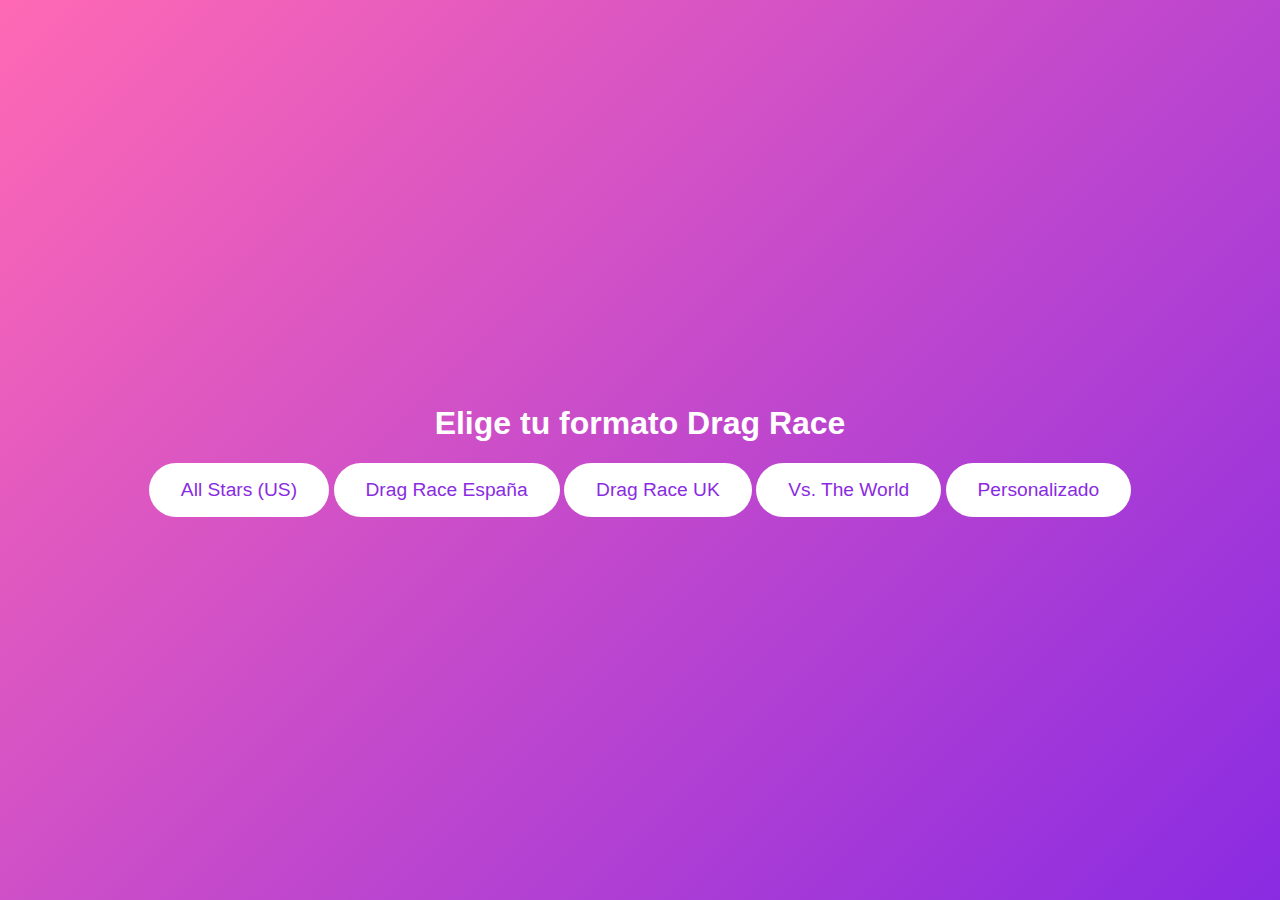
<file: Index.html>
<!DOCTYPE html>
<html lang="es">
<head>
  <meta charset="UTF-8" />
  <meta name="viewport" content="width=device-width, initial-scale=1" />
  <title>Selecciona Formato - Simulador Drag Race</title>
  <link rel="stylesheet" href="style.css" />
</head>
<body>
  <div class="container">
    <h1>Elige tu formato Drag Race</h1>
    <div class="formats">
      <button onclick="selectFormat('All Stars')">All Stars (US)</button>
      <button onclick="selectFormat('España')">Drag Race España</button>
      <button onclick="selectFormat('UK')">Drag Race UK</button>
      <button onclick="selectFormat('Vs The World')">Vs. The World</button>
      <button onclick="selectFormat('Personalizado')">Personalizado</button>
    </div>
  </div>
  <script>
    function selectFormat(format) {
      alert('Elegiste el formato: ' + format + '\nPróximamente, aquí empezará la simulación.');
      // Aquí luego redirigiríamos a la página del simulador según el formato
    }
  </script>
</body>
</html>
</file>
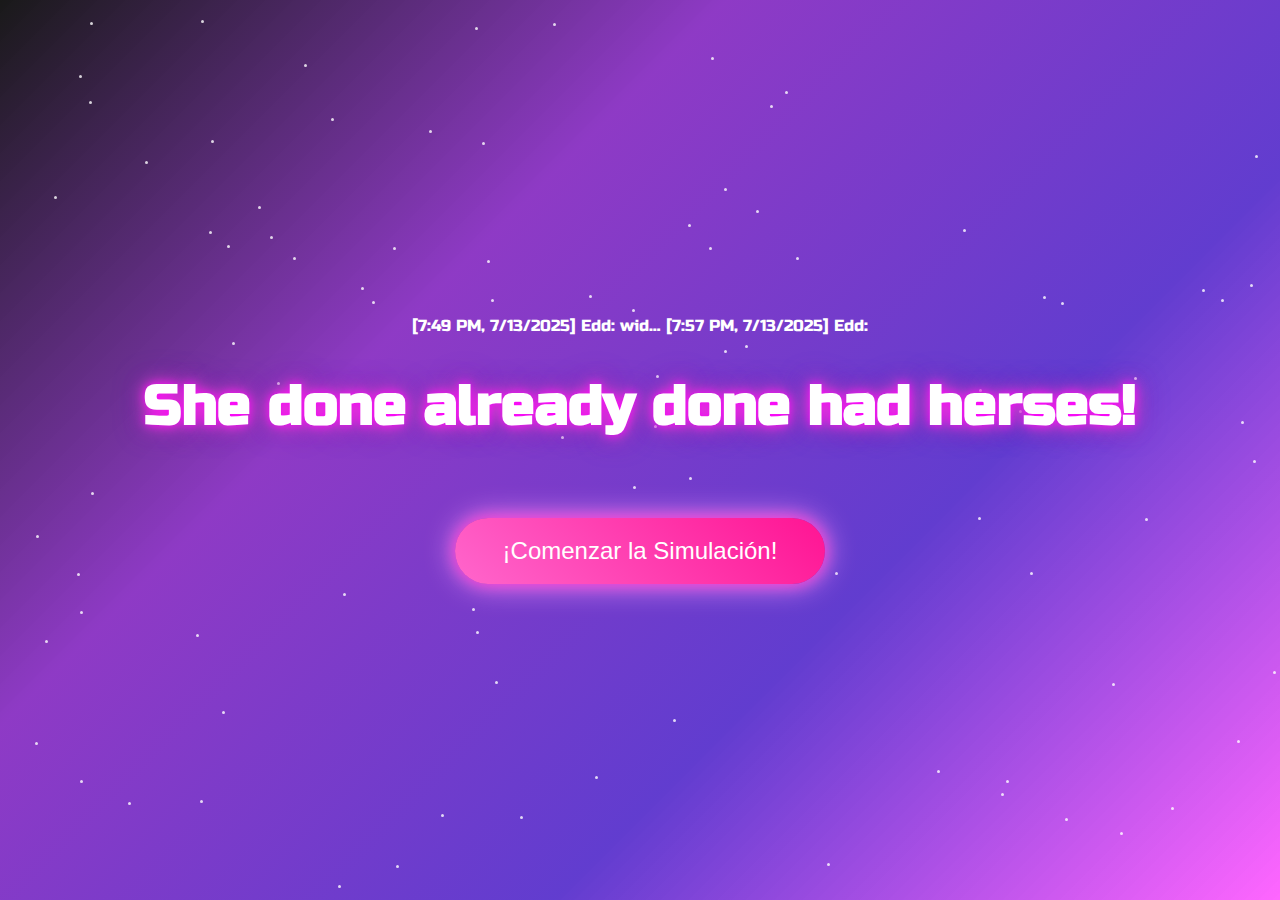
<file: index.html>
[7:49 PM, 7/13/2025] Edd:       wid…
[7:57 PM, 7/13/2025] Edd: <!DOCTYPE html>
<html lang="es">
<head>
  <meta charset="UTF-8" />
  <meta name="viewport" content="width=device-width, initial-scale=1" />
  <title>Simulador Drag Race</title>
  <link href="https://fonts.googleapis.com/css2?family=Russo+One&display=swap" rel="stylesheet">
  <style>
    body {
      margin: 0;
      padding: 0;
      height: 100vh;
      font-family: 'Russo One', sans-serif;
      background: 
        linear-gradient(135deg, rgba(0,0,0,0.9), rgba(114,9,183,0.8), rgba(58,12,195,0.8), rgba(255,0,255,0.6)),
        url('https://i.imgur.com/txUjzFZ.jpg'); /* Textura de ladrillo oscuro */
      background-size: cover;
      background-blend-mode: overlay;
      color: white;
      display: flex;
      flex-direction: column;
      align-items: center;
      justify-content: center;
      overflow: hidden;
      position: relative;
    }

    h1 {
      font-size: 3.5rem;
      text-align: center;
      text-shadow:
        0 0 10px #ff00ff,
        0 0 20px #ff66cc,
        0 0 30px #7209b7;
      z-index: 2;
    }

    .start-btn {
      margin-top: 40px;
      background: linear-gradient(45deg, #ff66cc, #ff1493);
      border: none;
      padding: 1.2rem 3rem;
      font-size: 1.5rem;
      border-radius: 50px;
      color: white;
      cursor: pointer;
      box-shadow: 0 0 15px #ff33cc, 0 0 30px #ff99ff;
      transition: all 0.3s ease;
      z-index: 2;
    }

    .start-btn:hover {
      transform: scale(1.1);
      box-shadow: 0 0 30px #ff66ff, 0 0 60px #ffccff;
    }

    .sparkle {
      position: absolute;
      width: 3px;
      height: 3px;
      background: white;
      border-radius: 50%;
      animation: sparkle 10s linear infinite;
      opacity: 0.8;
      z-index: 1;
    }

    @keyframes sparkle {
      0% {
        transform: translateY(0) scale(1);
        opacity: 0.5;
      }
      50% {
        transform: translateY(-100vh) scale(1.5);
        opacity: 1;
      }
      100% {
        transform: translateY(0) scale(1);
        opacity: 0.5;
      }
    }
  </style>
</head>
<body>

  <!-- Frase icónica -->
  <h1>She done already done had herses!</h1>

  <!-- Botón -->
  <button class="start-btn" onclick="startSimulation()">¡Comenzar la Simulación!</button>

  <!-- Brillitos -->
  <script>
    function startSimulation() {
      window.location.href = "select-format.html";
    }

    for (let i = 0; i < 100; i++) {
      const sparkle = document.createElement('div');
      sparkle.className = 'sparkle';
      sparkle.style.left = Math.random() * 100 + "vw";
      sparkle.style.top = Math.random() * 100 + "vh";
      sparkle.style.animationDuration = (5 + Math.random() * 10) + "s";
      document.body.appendChild(sparkle);
    }
  </script>

</body>
</html>
</file>
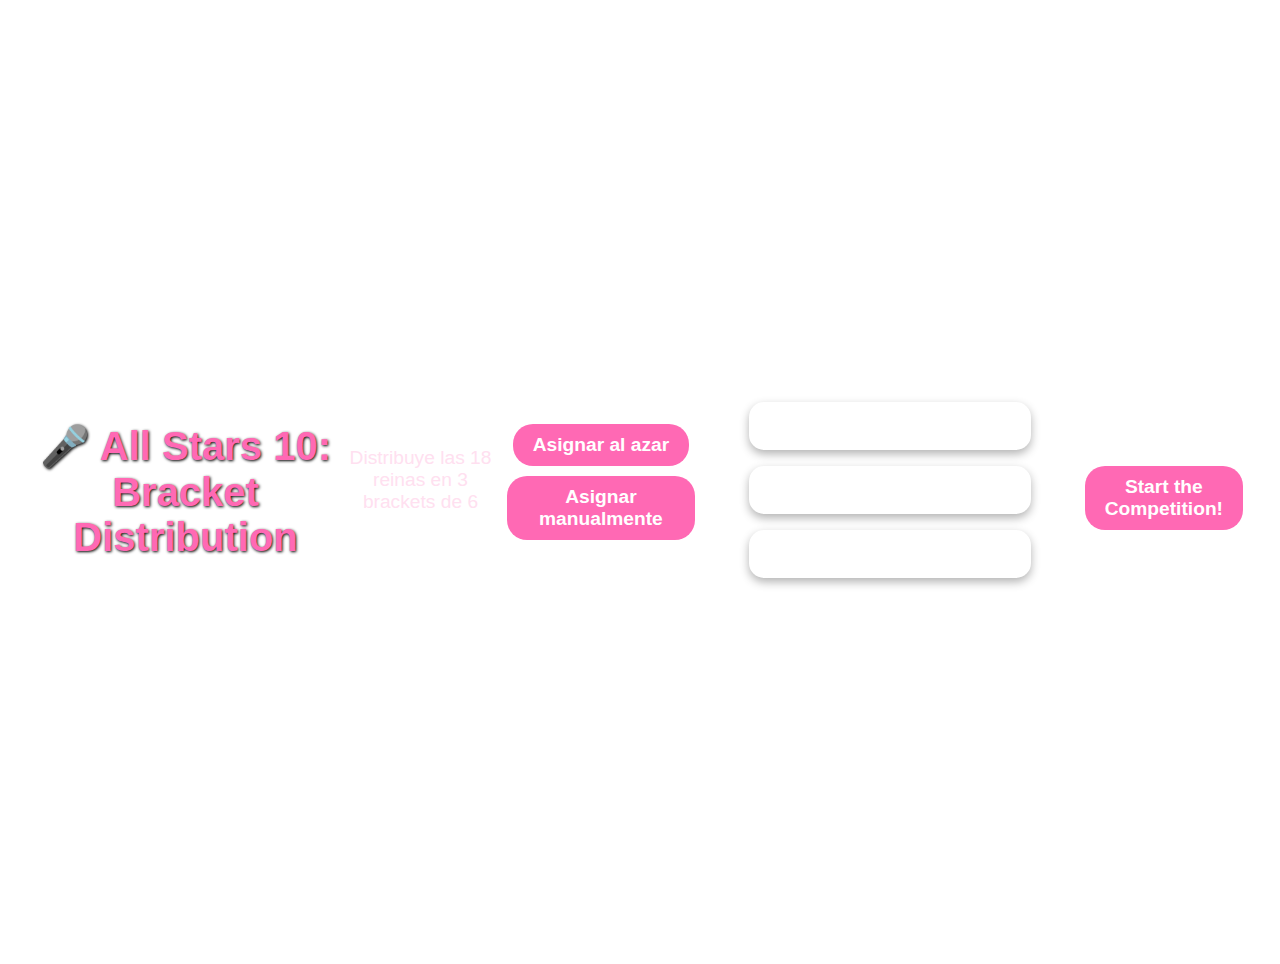
<file: brackets.html>
<!DOCTYPE html><html lang="en">
<head>
  <meta charset="UTF-8" />
  <meta name="viewport" content="width=device-width, initial-scale=1.0" />
  <title>All Stars 10 - Brackets</title>
  <link rel="stylesheet" href="style.css" />
</head>
<body class="brackets-page">
  <h1 class="page-title">🎤 All Stars 10: Bracket Distribution</h1>
  <p class="page-subtitle">Distribuye las 18 reinas en 3 brackets de 6</p>  <div class="bracket-controls">
    <button id="randomAssign" class="btn">Asignar al azar</button>
    <button id="manualAssign" class="btn">Asignar manualmente</button>
  </div>  <div id="queenPool" class="queen-pool">
    <!-- Aquí aparecerán las reinas disponibles -->
  </div>  <div class="brackets-container">
    <div class="bracket" id="bracketA">
      <ul class="bracket-list" id="listA"></ul>
    </div>
    <div class="bracket" id="bracketB">
      <ul class="bracket-list" id="listB"></ul>
    </div>
    <div class="bracket" id="bracketC">
      <ul class="bracket-list" id="listC"></ul>
    </div>
  </div>  <div class="btn-start">
    <button id="startEpisodes" class="btn start">Start the Competition!</button>
  </div>  <script src="script.js"></script></body>
</html>
</file>
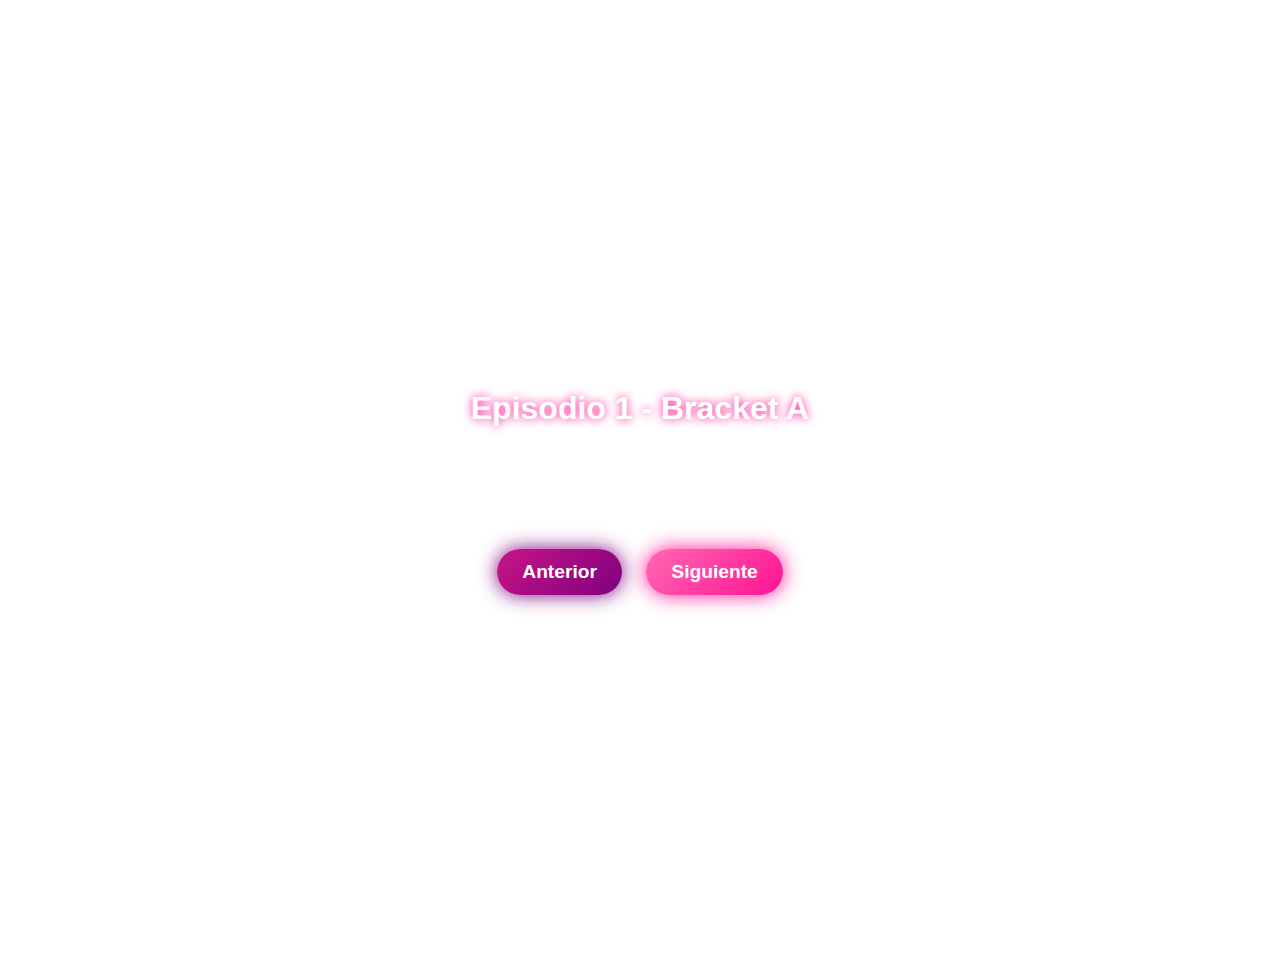
<file: episodes.html>
<!DOCTYPE html>
<html lang="es">
<head>
  <meta charset="UTF-8" />
  <meta name="viewport" content="width=device-width, initial-scale=1.0"/>
  <title>Simulación de Episodio</title>
  <link rel="stylesheet" href="style.css"/>
  <style>
    body {
      background: url('https://i.ibb.co/ZzZNFQ5G/Picsart-25-07-13-20-57-30-803.png') no-repeat center center fixed;
      background-size: cover;
      font-family: Arial, sans-serif;
      color: white;
      display: flex;
      flex-direction: column;
      align-items: center;
      padding: 2rem;
      margin: 0;
    }

    h1 {
      text-shadow: 0 0 10px deeppink;
      margin-bottom: 1rem;
    }

    #reto {
      font-size: 1.4rem;
      margin-bottom: 20px;
      text-align: center;
      max-width: 600px;
    }

    #reinas-list {
      display: flex;
      flex-wrap: wrap;
      gap: 15px;
      justify-content: center;
      margin-bottom: 20px;
    }

    #info-episodio {
      text-align: center;
      margin-bottom: 20px;
    }

    #tabla-puntajes {
      max-width: 600px;
      margin-bottom: 30px;
    }

    .btn {
      background: linear-gradient(135deg, #ff69b4, #ff1493);
      border: none;
      padding: 12px 25px;
      border-radius: 30px;
      color: white;
      font-weight: 900;
      font-size: 1.2rem;
      cursor: pointer;
      box-shadow: 0 0 20px deeppink;
      margin: 0 10px;
      transition: opacity 0.2s ease;
    }

    .btn:hover {
      opacity: 0.9;
    }

    #btn-anterior {
      background: linear-gradient(135deg, #c71585, #800080);
      box-shadow: 0 0 20px purple;
    }

    #btn-siguiente-episodio {
      padding: 15px 40px;
      border-radius: 40px;
      font-size: 1.4rem;
      box-shadow: 0 0 30px hotpink;
      display: none;
      margin-top: 20px;
    }
    
  .reinas-grid {
    display: flex;
    flex-wrap: wrap;
    gap: 1rem;
    justify-content: center;
    margin-top: 1rem;
  }

  .queen-card {
    background: rgba(255, 255, 255, 0.15);
    border: 2px solid #fff;
    border-radius: 12px;
    padding: 1rem;
    text-align: center;
    width: 150px;
    box-shadow: 0 0 12px rgba(255, 255, 255, 0.3);
    color: #fff;
    font-weight: bold;
  }

  .queen-card img {
    width: 100%;
    height: auto;
    border-radius: 8px;
  }

  .queen-name {
    margin-top: 0.5rem;
    font-size: 1rem;
  }
    
  .desempeño-malo {
    border: 2px solid #ff4d4d;
    background: rgba(255, 77, 77, 0.15);
    color: #ff4d4d;
  }
  .desempeño-regular {
    border: 2px solid #ffc107;
    background: rgba(255, 193, 7, 0.15);
    color: #ffc107;
  }
  .desempeño-excelente {
    border: 2px solid #28a745;
    background: rgba(40, 167, 69, 0.15);
    color: #28a745;
  }
  .desempeno-text {
    font-weight: bold;
    font-size: 0.9em;
    margin-top: 4px;
    text-shadow: 0 0 2px #000;
  }
  .queen-name {
    font-size: 1rem;
    font-weight: 600;
    text-shadow: 0 0 2px black;
  }
  </style>
</head>
<body>
  <h1>Episodio 1 - Bracket A</h1>

  <div id="reto"></div>
  <div id="reinas-list" class="reinas-grid"></div>
  <div id="info-episodio"></div>
  <div id="tabla-puntajes"></div>

  <div>
    <button id="btn-anterior" class="btn">Anterior</button>
    <button id="btn-siguiente" class="btn">Siguiente</button>
  </div>

  <button id="btn-siguiente-episodio" class="btn">Siguiente Episodio</button>

  <script src="episodes.js"></script>
</body>
</html>
</file>
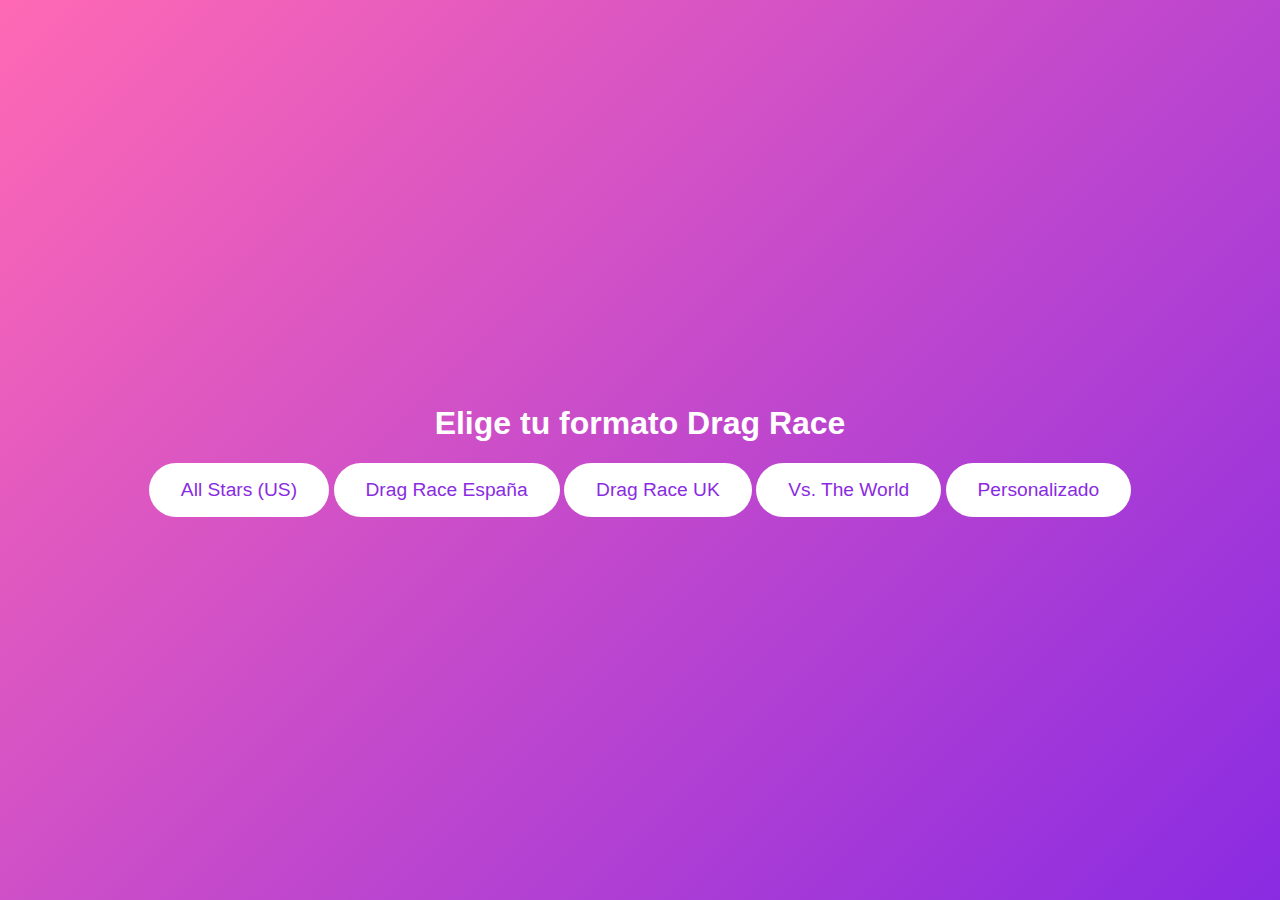
<file: select-format.html>
<!DOCTYPE html>
<html lang="es">
<head>
  <meta charset="UTF-8" />
  <meta name="viewport" content="width=device-width, initial-scale=1" />
  <title>Selecciona Formato - Simulador Drag Race</title>
  <link rel="stylesheet" href="style.css" />
</head>
<body>
  <div class="container">
    <h1>Elige tu formato Drag Race</h1>
    <div class="formats">
      <button onclick="selectFormat('All Stars')">All Stars (US)</button>
      <button onclick="selectFormat('España')">Drag Race España</button>
      <button onclick="selectFormat('UK')">Drag Race UK</button>
      <button onclick="selectFormat('Vs The World')">Vs. The World</button>
      <button onclick="selectFormat('Personalizado')">Personalizado</button>
    </div>
  </div>
  <script>
    function selectFormat(format) {
      alert('Elegiste el formato: ' + format + '\\nPróximamente, aquí empezará la simulación.');
    }
  </script>
</body>
</html>
</file>
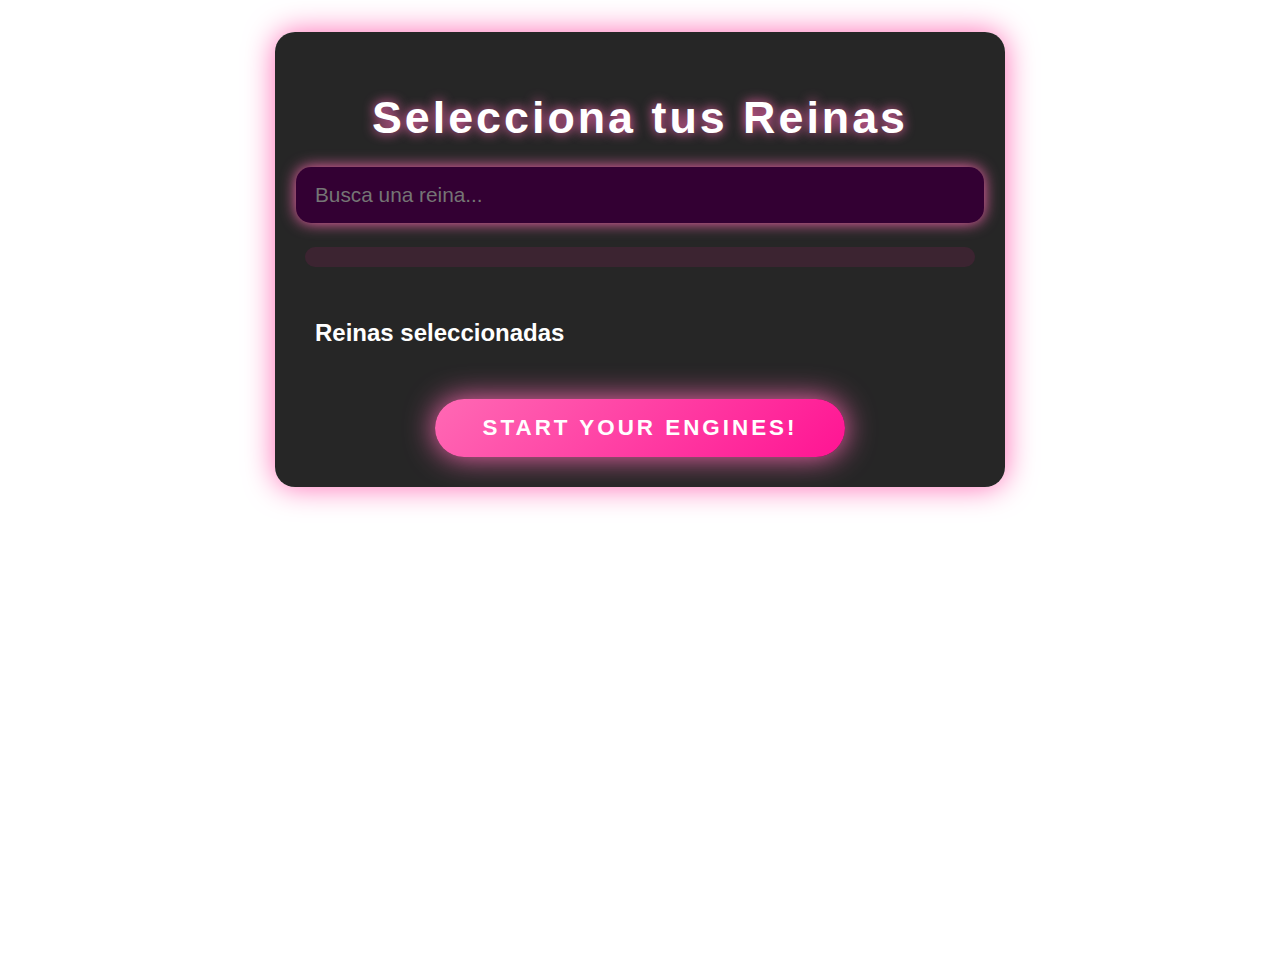
<file: select-queens.html>
<!DOCTYPE html>
<html lang="es">
<head>
  <meta charset="UTF-8" />
  <meta name="viewport" content="width=device-width, initial-scale=1" />
  <title>Selecciona tus Reinas - RuPaul Simulator</title>
  <style>
    body {
      margin: 0; padding: 0;
      background: url('https://i.ibb.co/ZzZNFQ5G/Picsart-25-07-13-20-57-30-803.png') no-repeat center center fixed;
      background-size: cover;
      font-family: 'Arial Black', Arial, sans-serif;
      color: white;
      min-height: 100vh;
      display: flex;
      justify-content: center;
      align-items: flex-start;
      padding: 2rem;
    }
    .container {
      background: rgba(0,0,0,0.85);
      border-radius: 20px;
      box-shadow: 0 0 30px hotpink;
      max-width: 650px;
      width: 100%;
      padding: 30px 40px;
      display: flex;
      flex-direction: column;
      align-items: center;
    }
    h1 {
      margin-bottom: 1.5rem;
      font-weight: 900;
      text-shadow: 0 0 12px hotpink;
      text-align: center;
      width: 100%;
      font-size: 2.8rem;
      letter-spacing: 3px;
    }
    #search {
      width: 100%;
      padding: 1rem 1.2rem;
      font-size: 1.3rem;
      border-radius: 15px;
      border: none;
      outline: none;
      box-shadow: 0 0 15px #ff69b4;
      background-color: #330033;
      color: white;
      margin-bottom: 1.5rem;
      transition: box-shadow 0.3s ease;
    }
    #search:focus {
      box-shadow: 0 0 25px deeppink;
    }
    #searchResults {
      width: 100%;
      display: flex;
      flex-direction: column;
      gap: 12px;
      max-height: 240px;
      overflow-y: auto;
      margin-bottom: 2rem;
      border-radius: 15px;
      background: rgba(255, 20, 147, 0.1);
      padding: 10px;
    }
    .queen-card {
      display: flex;
      align-items: center;
      gap: 18px;
      padding: 10px 14px;
      background: #440044cc;
      border-radius: 15px;
      cursor: pointer;
      box-shadow: 0 0 8px #ff69b4;
      transition: background 0.3s ease, color 0.3s ease;
    }
    .queen-card:hover {
      background: #ff69b4;
      color: black;
      box-shadow: 0 0 15px deeppink;
    }
    .queen-card img {
      width: 70px;
      height: 70px;
      border-radius: 50%;
      object-fit: cover;
      border: 3px solid hotpink;
    }
    #selectedQueens {
      width: 100%;
      text-align: left;
      margin-bottom: 2rem;
    }
    .selected-queen {
      display: flex;
      align-items: center;
      gap: 18px;
      margin-bottom: 12px;
      background: #ff69b4cc;
      border-radius: 15px;
      padding: 10px 15px;
      color: black;
      font-weight: 700;
      box-shadow: 0 0 10px deeppink;
      transition: background-color 0.3s ease;
    }
    .selected-queen img {
      width: 70px;
      height: 70px;
      border-radius: 50%;
      object-fit: cover;
      border: 3px solid purple;
    }
    .remove-button {
      margin-left: auto;
      background: crimson;
      border: none;
      color: white;
      font-weight: 900;
      font-size: 1.3rem;
      border-radius: 12px;
      cursor: pointer;
      padding: 0 15px;
      box-shadow: 0 0 8px crimson;
      transition: background 0.3s ease;
    }
    .remove-button:hover {
      background: darkred;
    }
    #startSimulationButton {
      margin-top: auto;
      padding: 1rem 3rem;
      font-size: 1.4rem;
      font-weight: 900;
      border-radius: 30px;
      border: none;
      cursor: pointer;
      background: linear-gradient(135deg, #ff69b4, #ff1493);
      color: white;
      box-shadow: 0 0 30px hotpink;
      text-transform: uppercase;
      letter-spacing: 3px;
      transition: background 0.4s ease, box-shadow 0.4s ease;
      user-select: none;
      align-self: center;
    }
    #startSimulationButton:hover {
      background: linear-gradient(135deg, #ff1493, #ff69b4);
      box-shadow: 0 0 45px deeppink;
    }
  </style>
</head>
<body>
  <div class="container">
    <h1>Selecciona tus Reinas</h1>
    <input type="text" id="search" placeholder="Busca una reina..." autocomplete="off" />
    <div id="searchResults"></div>

    <div id="selectedQueens">
      <h2>Reinas seleccionadas</h2>
      <!-- Aquí aparecerán las reinas que selecciones -->
    </div>

    <button id="startSimulationButton">Start your engines!</button>
  </div>

  <script>
    const queens = [
  { name: "Bebe Zahara Benet", image: "https://i.ibb.co/8ndFDyyq/Picsart-25-07-13-21-40-34-985.jpg" },
  { name: "Ongina", image: "https://i.ibb.co/rKbx2XH0/Picsart-25-07-13-22-06-11-695.jpg" },
  { name: "Nina Flowers", image: "https://i.ibb.co/M5110YXY/Picsart-25-07-13-21-58-21-856.jpg" },
  { name: "Rebecca Glasscock", image: "https://i.ibb.co/ZRVKcWHd/Picsart-25-07-13-21-59-34-408.jpg" },
  { name: "Victoria Porkchop Parker", image: "https://i.ibb.co/hxg6vTkH/Picsart-25-07-13-22-07-12-850.jpg" },
  { name: "Jade Sotomayor", image: "https://i.ibb.co/YT0J15Kt/Picsart-25-07-13-22-05-42-149.jpg" },
  { name: "Tammy Brown", image: "https://i.ibb.co/FLgXxhZY/Picsart-25-07-13-22-06-56-137.jpg" },
  { name: "Akashia", image: "https://i.ibb.co/Q7N93Pzn/Picsart-25-07-13-22-06-33-456.jpg" },
  { name: "Shannel", image: "https://i.ibb.co/tw44K2Vz/MV5-BNz-Rk-Zjk3-OTct-ZTM3-ZS00-OTFk-LTlj-ZDYt-Yz-Zm-Mj-Ez-NDVi-ODk0-Xk-Ey-Xk-Fqc-Gc-V1-FMjpg-UX1000.jpg" },

  // TEMPORADA 2
  { name: "King Tyra", image: "https://i.ibb.co/BHmcwHty/Picsart-25-07-26-03-09-25-867.jpg" },
  { name: "Raven", image: "https://i.ibb.co/7JCSXkQg/Picsart-25-07-26-03-09-07-329.jpg" },
  { name: "Jujubee", image: "https://i.ibb.co/zH5GBrFt/Picsart-25-07-26-03-08-43-796.jpg" },
  { name: "Tatiana", image: "https://i.ibb.co/RTqkjZ5y/Picsart-25-07-26-03-08-29-128.jpg" },
  { name: "Pandora Boxx", image: "https://i.ibb.co/F4QtmDK6/Picsart-25-07-26-03-08-06-415.jpg" },
  { name: "Jessica Wild", image: "https://i.ibb.co/JjJ4Yn0y/Picsart-25-07-26-03-07-47-291.jpg" },
  { name: "Sahara Davenport", image: "https://i.ibb.co/chkpZHbq/Picsart-25-07-26-03-07-29-735.jpg" },
  { name: "Morgan McMichaels", image: "https://i.ibb.co/FbPybzyS/Picsart-25-07-26-03-07-08-701.jpg" },
  { name: "Kylie Sonique Love", image: "https://i.ibb.co/3ms3XtMc/Picsart-25-07-26-03-06-53-952.jpg" },
  { name: "Mystique Summers Madison", image: "https://i.ibb.co/FLTVj97S/Picsart-25-07-26-03-06-34-056.jpg" },
  { name: "Nicole Paige Brooks", image: "https://i.ibb.co/6p8ngvL/Picsart-25-07-26-03-06-12-706.jpg" },
  { name: "Shangela", image: "https://i.ibb.co/RkHNXBf4/Picsart-25-07-26-03-05-53-013.jpg" }
];

    const searchInput = document.getElementById('search');
    const searchResults = document.getElementById('searchResults');
    const selectedQueensDiv = document.getElementById('selectedQueens');
    let selectedQueens = [];

    // Buscar reinas según input
    searchInput.addEventListener('input', () => {
      const query = searchInput.value.toLowerCase().trim();
      searchResults.innerHTML = '';
      if (!query) return;

      const filtered = queens.filter(q => q.name.toLowerCase().includes(query));
      filtered.forEach(queen => {
        const card = document.createElement('div');
        card.className = 'queen-card';
        card.innerHTML = `
          <img src="${queen.image}" alt="${queen.name}" />
          <span>${queen.name}</span>
        `;
        card.onclick = () => selectQueen(queen);
        searchResults.appendChild(card);
      });
    });

    // Seleccionar reina y agregar a la lista
    function selectQueen(queen) {
      if (selectedQueens.find(q => q.name === queen.name)) return; // evitar duplicados
      selectedQueens.push(queen);
      renderSelectedQueens();
      searchInput.value = '';
      searchResults.innerHTML = '';
    }

    // Mostrar reinas seleccionadas con botón para eliminar
    function renderSelectedQueens() {
  selectedQueensDiv.innerHTML = '<h2>Reinas seleccionadas</h2>';
  selectedQueens.forEach((queen, idx) => {
    const div = document.createElement('div');
    div.className = 'selected-queen';
    div.innerHTML = `
      <img src="${queen.image}" alt="${queen.name}" />
      <span>${queen.name}</span>
      <button class="remove-button" onclick="removeQueen(${idx})">X</button>
      <div style="margin-left:auto; display: flex; gap: 8px;">
        <button onclick="addToBracket('${queen.name}', '${queen.image}', 'A')">A</button>
        <button onclick="addToBracket('${queen.name}', '${queen.image}', 'B')">B</button>
        <button onclick="addToBracket('${queen.name}', '${queen.image}', 'C')">C</button>
      </div>
    `;
    selectedQueensDiv.appendChild(div);
  });
}
    // Eliminar reina de seleccionadas
    function removeQueen(index) {
      selectedQueens.splice(index, 1);
      renderSelectedQueens();
    }

    // Acción al pulsar Start your engines!
    document.getElementById('startSimulationButton').addEventListener('click', () => {
      if(selectedQueens.length === 0) {
        alert('Selecciona al menos una reina para empezar la simulación.');
        return;
      }
        // Guardar las reinas seleccionadas
  localStorage.setItem('selectedQueens', JSON.stringify(selectedQueens));

  // Redirigir directo a brackets.html sin avisos
  window.location.href = 'brackets.html';
});
  </script>
</body>
</html>
</file>
<file: style.css>
body {
  margin: 0;
  font-family: 'Impact', sans-serif;
  background: linear-gradient(135deg, #ff69b4, #8a2be2);
  display: flex;
  justify-content: center;
  align-items: center;
  height: 100vh;
  overflow: hidden;
}

.container {
  text-align: center;
  color: white;
  animation: fadeIn 2s ease-out;
}

.animated-text {
  font-size: 2.5rem;
  margin-bottom: 2rem;
  animation: bounceIn 1.5s ease-out;
}

button {
  background: white;
  color: #8a2be2;
  border: none;
  padding: 1rem 2rem;
  font-size: 1.2rem;
  border-radius: 30px;
  cursor: pointer;
  transition: transform 0.2s ease;
}

button:hover {
  transform: scale(1.1);
  background-color: #f8f8f8;
}

@keyframes fadeIn {
  from { opacity: 0; transform: scale(0.9); }
  to { opacity: 1; transform: scale(1); }
}

@keyframes bounceIn {
  0% { transform: scale(0.8); opacity: 0; }
  60% { transform: scale(1.2); opacity: 1; }
  100% { transform: scale(1); }
}
.queen-card {
  display: flex;
  align-items: center;
  gap: 12px;
  padding: 8px 12px;
  background-color: #ff69b41a;
  border-radius: 12px;
  box-shadow: 0 0 8px hotpink;
  margin-bottom: 10px;
  color: white;
  font-weight: bold;
  transition: transform 0.2s ease, background-color 0.3s ease;
  cursor: grab;
}

.queen-card:hover {
  background-color: #ff69b433;
  transform: scale(1.02);
}

.queen-card img {
  width: 50px;
  height: 50px;
  border-radius: 50%;
  object-fit: cover;
  border: 2px solid deeppink;
}
/* Fondo general para mantener la coherencia visual */
body.brackets-page {
  background-image: url('https://i.ibb.co/ZzZNFQ5G/Picsart-25-07-13-20-57-30-803.png');
  background-size: cover;
  background-position: center;
  background-repeat: no-repeat;
  font-family: 'Arial', sans-serif;
  color: white;
  text-align: center;
  padding: 2rem;
}

/* Título principal */
.page-title {
  font-size: 2.5rem;
  margin-bottom: 0.5rem;
  color: hotpink;
  text-shadow: 1px 1px 3px black;
}

/* Subtítulo */
.page-subtitle {
  font-size: 1.2rem;
  margin-bottom: 1.5rem;
  color: #ffe0f0;
}

/* Botones */
.btn {
  padding: 10px 20px;
  margin: 5px;
  background-color: hotpink;
  color: white;
  border: none;
  border-radius: 20px;
  font-weight: bold;
  cursor: pointer;
  transition: transform 0.2s ease;
}
.btn:hover {
  transform: scale(1.05);
  background-color: deeppink;
}

/* Contenedor de brackets */
.brackets-container {
  display: flex;
  justify-content: space-around;
  flex-wrap: wrap;
  margin-top: 2rem;
}

/* Cada bracket */
.bracket {
  background-color: rgba(255, 255, 255, 0.1);
  padding: 1rem;
  border-radius: 15px;
  width: 30%;
  min-width: 250px;
  margin-bottom: 1rem;
  box-shadow: 0 4px 10px rgba(0,0,0,0.3);
}

/* Lista de reinas en cada bracket */
.bracket-list {
  list-style: none;
  padding: 0;
}
.bracket-list li {
  background-color: rgba(255,255,255,0.2);
  margin: 5px 0;
  padding: 8px;
  border-radius: 8px;
  display: flex;
  align-items: center;
  justify-content: space-between;
}
.bracket-list img {
  border-radius: 50%;
  margin-right: 10px;
}

/* Contenedor de la piscina de reinas */
.queen-pool {
  display: flex;
  flex-wrap: wrap;
  justify-content: center;
  gap: 10px;
  margin: 1.5rem 0;
}

/* Tarjeta de cada reina */
.queen-card {
  background-color: rgba(255, 255, 255, 0.1);
  border: 2px solid hotpink;
  border-radius: 15px;
  padding: 10px;
  width: 120px;
  text-align: center;
  color: white;
  box-shadow: 0 0 8px rgba(255, 105, 180, 0.5);
}
.queen-card img {
  width: 80px;
  height: 80px;
  border-radius: 50%;
  margin-bottom: 5px;
}
.queen-card span {
  display: block;
  font-weight: bold;
  font-size: 0.9rem;
}

/* Botón final */
.btn-start {
  margin-top: 2rem;
}
</file>
